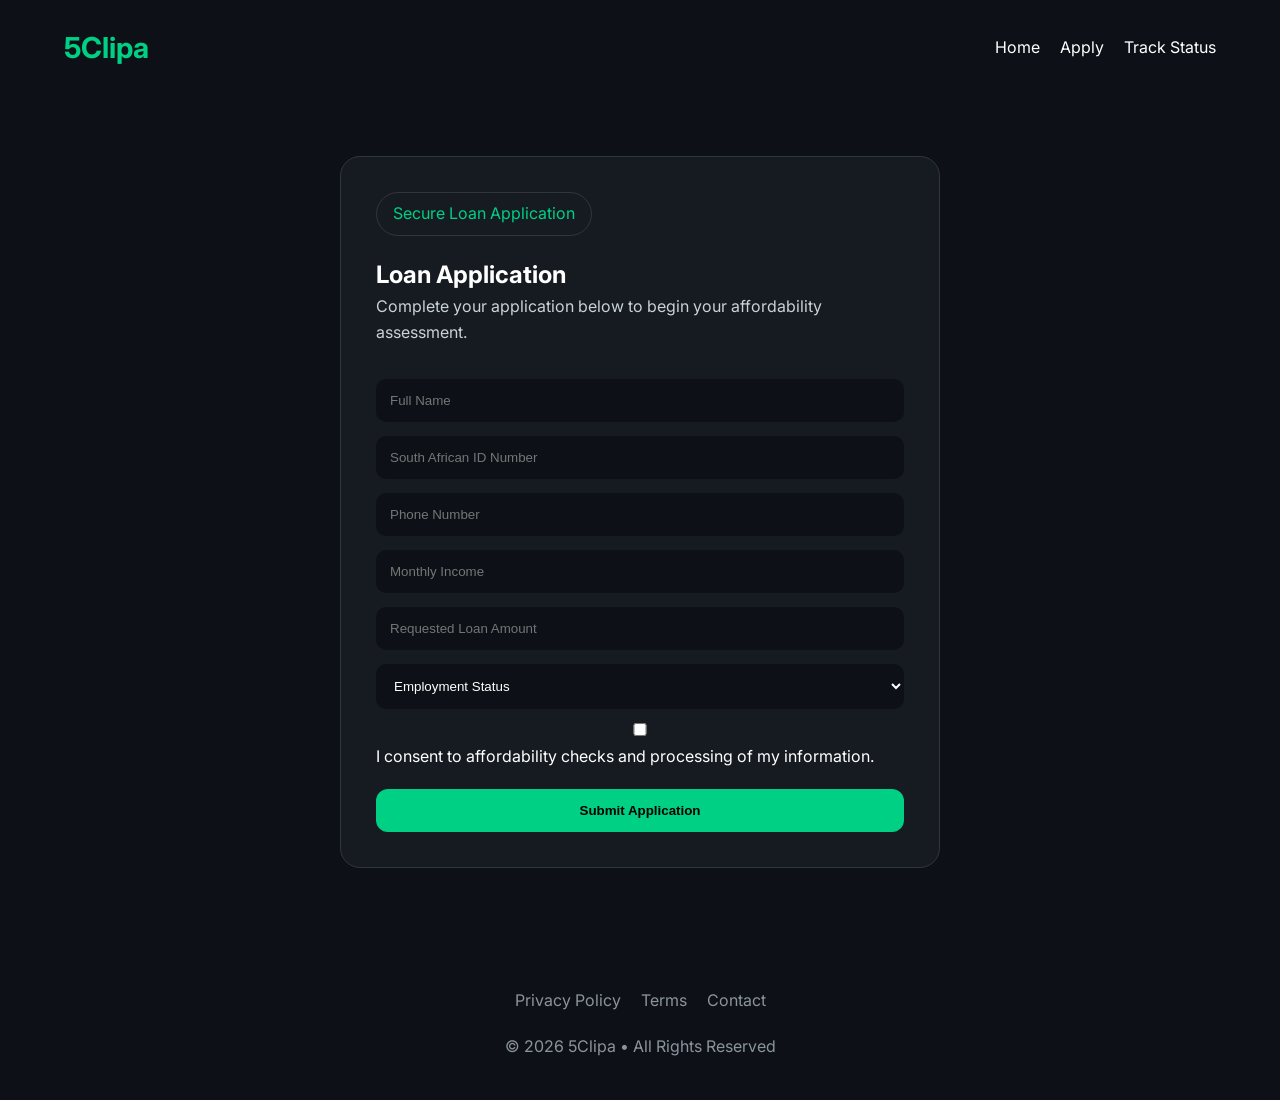
<file: index.html>
<!DOCTYPE html>
<html lang="en">

<head>

<meta charset="UTF-8">

<meta name="viewport"
content="width=device-width, initial-scale=1.0">

<title>
Apply • 5Clipa
</title>

<meta name="theme-color"
content="#0f172a">

<link rel="preconnect"
href="https://fonts.googleapis.com">

<link rel="preconnect"
href="https://fonts.gstatic.com"
crossorigin>

<link href="https://fonts.googleapis.com/css2?family=Inter:wght@400;500;600;700;800&display=swap"
rel="stylesheet">

<link rel="stylesheet"
href="css/style.css">

</head>

<body>

<div class="container">

<!-- NAVIGATION -->

<nav class="navbar">

<div class="logo">
5Clipa
</div>

<div class="nav-links">

<a href="index.html">
Home
</a>

<a href="apply.html">
Apply
</a>

<a href="status.html">
Track Status
</a>

</div>

</nav>

<!-- APPLICATION SECTION -->

<section class="form-section">

<div class="form-card">

<div class="badge">
Secure Loan Application
</div>

<h1>
Loan Application
</h1>

<p class="form-text">
Complete your application below to begin your affordability assessment.
</p>

<form id="loanForm">

<input
id="fullName"
type="text"
placeholder="Full Name"
required
>

<input
id="idNumber"
type="text"
placeholder="South African ID Number"
required
>

<input
id="phone"
type="tel"
placeholder="Phone Number"
required
>

<input
id="income"
type="number"
placeholder="Monthly Income"
required
>

<input
id="loanAmount"
type="number"
placeholder="Requested Loan Amount"
required
>

<select
id="employment"
required
>

<option value="">
Employment Status
</option>

<option>
Employed
</option>

<option>
Self Employed
</option>

<option>
Contract Worker
</option>

<option>
Unemployed
</option>

</select>

<label class="checkbox-wrap">

<input
type="checkbox"
required
>

<span>
I consent to affordability checks and processing of my information.
</span>

</label>

<button
type="submit"
class="btn full-btn"
>

Submit Application

</button>

</form>

<div
id="resultBox"
style="display:none;margin-top:20px;"
>

<div id="resultText"></div>

</div>

</div>

</section>

<!-- FOOTER -->

<footer>

<div class="footer-links">

<a href="#">
Privacy Policy
</a>

<a href="#">
Terms
</a>

<a href="#">
Contact
</a>

</div>

<p>
© 2026 5Clipa • All Rights Reserved
</p>

</footer>

</div>

<!-- JAVASCRIPT -->

<script src="js/validation.js"></script>
<script src="js/affordability.js"></script>
<script src="js/api.js"></script>
<script src="js/app.js"></script>

</body>

</html>
</file>
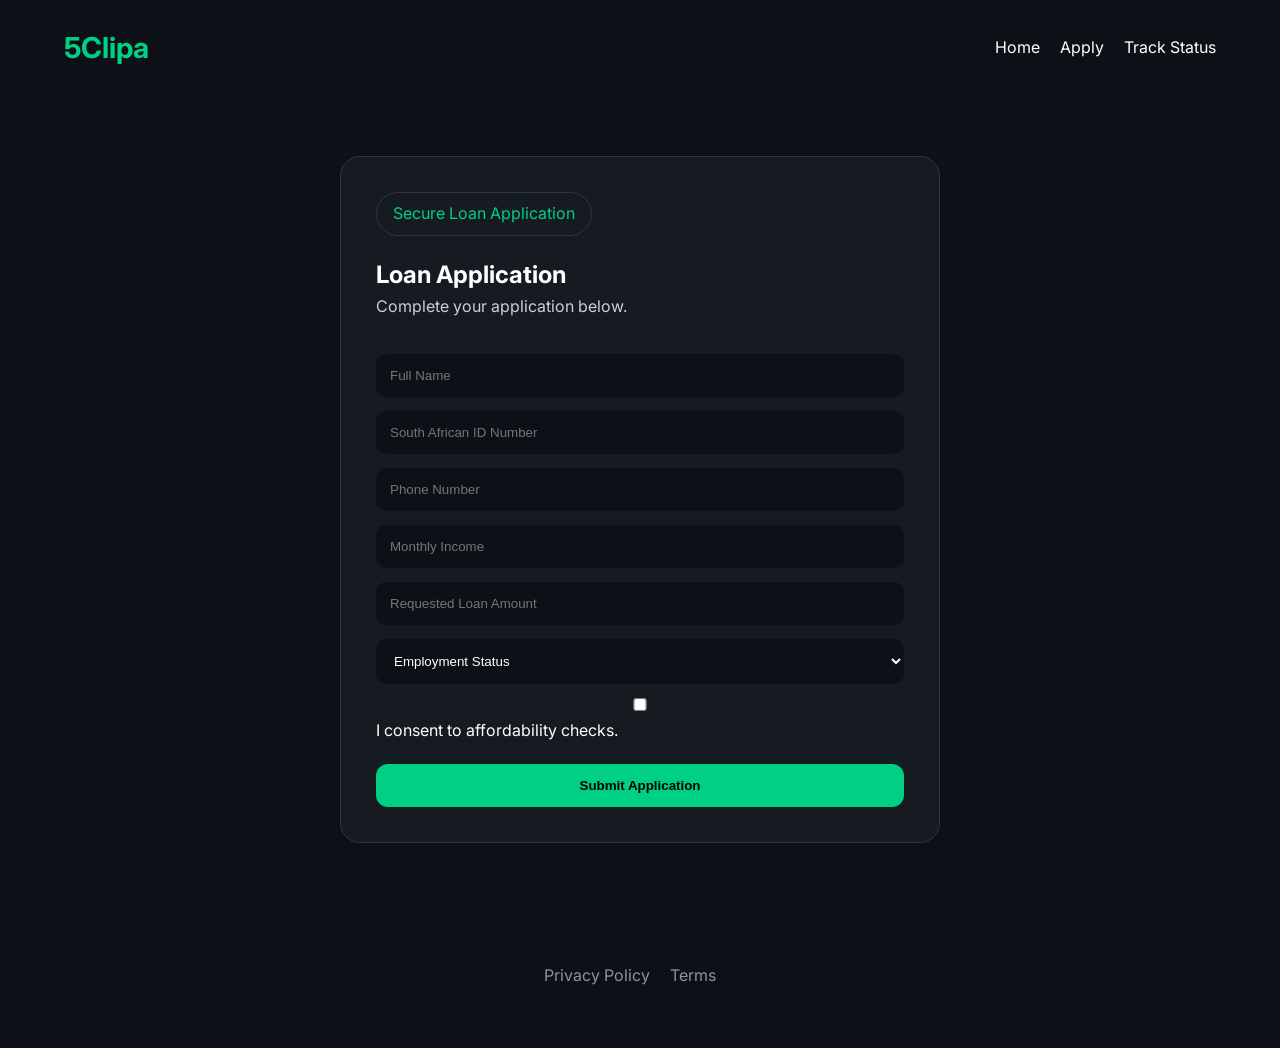
<file: apply.html>
<!DOCTYPE html>
<html lang="en">

<head>
<meta charset="UTF-8">

<meta name="viewport"
content="width=device-width, initial-scale=1.0">

<title>
Apply • 5Clipa
</title>

<link rel="preconnect"
href="https://fonts.googleapis.com">

<link rel="preconnect"
href="https://fonts.gstatic.com"
crossorigin>

<link href="https://fonts.googleapis.com/css2?family=Inter:wght@400;500;600;700&display=swap"
rel="stylesheet">

<link rel="stylesheet"
href="css/style.css">

</head>

<body>

<div class="container">

<!-- NAVIGATION -->

<nav class="navbar">

<div class="logo">
5Clipa
</div>

<div class="nav-links">

<a href="index.html">
Home
</a>

<a href="apply.html">
Apply
</a>

<a href="status.html">
Track Status
</a>

</div>

</nav>

<!-- FORM SECTION -->

<section class="form-section">

<div class="form-card">

<div class="badge">
Secure Loan Application
</div>

<h1>
Loan Application
</h1>

<p class="form-text">
Complete your application below.
</p>

<form id="loanForm">

<input
id="fullName"
type="text"
placeholder="Full Name"
required
>

<input
id="idNumber"
type="text"
placeholder="South African ID Number"
required
>

<input
id="phone"
type="tel"
placeholder="Phone Number"
required
>

<input
id="income"
type="number"
placeholder="Monthly Income"
required
>

<input
id="loanAmount"
type="number"
placeholder="Requested Loan Amount"
required
>

<select
id="employment"
required
>

<option value="">
Employment Status
</option>

<option>
Employed
</option>

<option>
Self Employed
</option>

<option>
Contract Worker
</option>

<option>
Unemployed
</option>

</select>

<label class="checkbox-wrap">

<input
type="checkbox"
required
>

<span>
I consent to affordability checks.
</span>

</label>

<button
type="submit"
class="btn full-btn"
>

Submit Application

</button>

</form>

<div
id="resultBox"
style="display:none;margin-top:20px;"
>

<div id="resultText"></div>

</div>

</div>

</section>

<!-- FOOTER -->

<footer>

<div class="footer-links">

<a href="#">
Privacy Policy
</a>

<a href="#">
Terms
</a>

<a href="#">
</file>
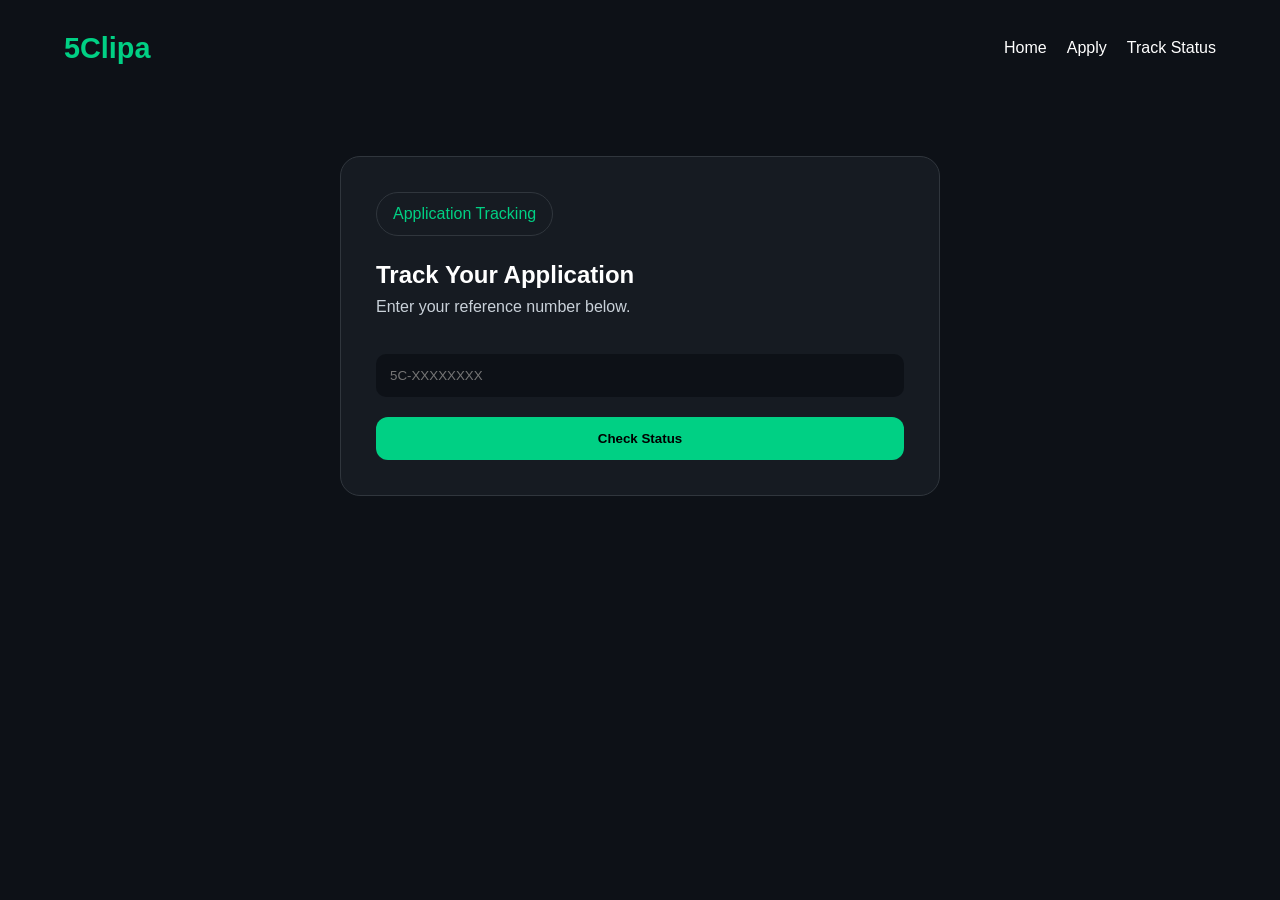
<file: status.html>
<!DOCTYPE html>
<html lang="en">

<head>

<meta charset="UTF-8">

<meta name="viewport"
content="width=device-width, initial-scale=1.0">

<title>
Track Application • 5Clipa
</title>

<link rel="stylesheet"
href="css/style.css">

</head>

<body>

<div class="container">

<nav>

<div class="logo">
5Clipa
</div>

<div class="nav-links">

<a href="index.html">
Home
</a>

<a href="apply.html">
Apply
</a>

<a href="status.html">
Track Status
</a>

</div>

</nav>

<section class="form-section">

<div class="form-card">

<div class="badge">
Application Tracking
</div>

<h1>
Track Your Application
</h1>

<p class="form-text">
Enter your reference number below.
</p>

<input
type="text"
id="referenceNumber"
placeholder="5C-XXXXXXXX"
>

<button
class="btn full-btn"
onclick="trackApplication()"
>

Check Status

</button>

<div
id="statusResult"
style="display:none;margin-top:20px;"
>

</div>

</div>

</section>

</div>

<script>

function trackApplication(){

const reference =
document
.getElementById("referenceNumber")
.value;

const statusResult =
document
.getElementById("statusResult");

if(reference === ""){

statusResult.style.display = "block";

statusResult.innerHTML = `

<div class="error-card">

<h3>
Reference Required
</h3>

<p>
Please enter your application reference number.
</p>

</div>

`;

return;

}

/* TEMP DEMO STATUS */

statusResult.style.display = "block";

statusResult.innerHTML = `

<div class="success-card">

<h2>
Application Found
</h2>

<p>
Reference:
<strong>${reference}</strong>
</p>

<p>
Status:
<strong>Pending Review</strong>
</p>

<p>
Our team is currently reviewing your application.
</p>

</div>

`;

}

</script>

</body>

</html>
</file>
<file: css/style.css>
*{
  margin:0;
  padding:0;
  box-sizing:border-box;
}

body{
  font-family:'Inter',sans-serif;
  background:#0d1117;
  color:white;
  line-height:1.6;
}

.container{
  width:90%;
  max-width:1200px;
  margin:auto;
}

nav{
  display:flex;
  justify-content:space-between;
  align-items:center;
  padding:25px 0;
  flex-wrap:wrap;
  gap:15px;
}

.logo{
  font-size:1.8rem;
  font-weight:700;
  color:#00d084;
}

.nav-links{
  display:flex;
  gap:20px;
}

.nav-links a{
  color:white;
  text-decoration:none;
}

.hero{
  padding:90px 0;
  text-align:center;
}

.hero h1{
  font-size:3rem;
  margin-bottom:20px;
}

.hero p{
  max-width:700px;
  margin:auto;
  margin-bottom:30px;
  color:#c9d1d9;
}

.badge{
  display:inline-block;
  margin-bottom:20px;
  padding:8px 16px;
  border-radius:999px;
  background:#161b22;
  border:1px solid #30363d;
  color:#00d084;
}

.btn{
  background:#00d084;
  color:black;
  padding:14px 24px;
  border:none;
  border-radius:12px;
  font-weight:700;
  text-decoration:none;
  display:inline-block;
}

.grid{
  display:grid;
  grid-template-columns:repeat(auto-fit,minmax(250px,1fr));
  gap:20px;
  margin-top:60px;
}

.card{
  background:#161b22;
  border:1px solid #30363d;
  border-radius:20px;
  padding:30px;
}

.form-section{
  padding:60px 0;
}

.form-card{
  max-width:600px;
  margin:auto;
  background:#161b22;
  border:1px solid #30363d;
  border-radius:20px;
  padding:35px;
}

.form-text{
  margin-bottom:20px;
  color:#c9d1d9;
}

input,
select{
  width:100%;
  padding:14px;
  margin-top:14px;
  border:none;
  border-radius:10px;
  background:#0d1117;
  color:white;
}

.full-btn{
  width:100%;
  margin-top:20px;
}

footer{
  padding:60px 0 40px;
  text-align:center;
  color:#8b949e;
}

.footer-links{
  display:flex;
  justify-content:center;
  gap:20px;
  margin-bottom:20px;
  flex-wrap:wrap;
}

.footer-links a{
  color:#8b949e;
  text-decoration:none;
}

@media(max-width:768px){

.hero{
  padding:60px 0;
}

.hero h1{
  font-size:2.2rem;
}

nav{
  flex-direction:column;
  align-items:flex-start;
}

.nav-links{
  flex-wrap:wrap;
}

.form-card{
  padding:25px;
}

}
/* SUCCESS CARD */

.success-card{
    background:rgba(0,255,157,0.08);
    border:1px solid rgba(0,255,157,0.25);
    padding:24px;
    border-radius:16px;
    margin-top:20px;
}

.success-card h2{
    color:#00ff9d;
    margin-bottom:14px;
}

/* ERROR CARD */

.error-card{
    background:rgba(255,0,0,0.08);
    border:1px solid rgba(255,0,0,0.25);
    padding:24px;
    border-radius:16px;
    margin-top:20px;
}

.error-card h3{
    color:#ff6b6b;
    margin-bottom:14px;
}
</file>
